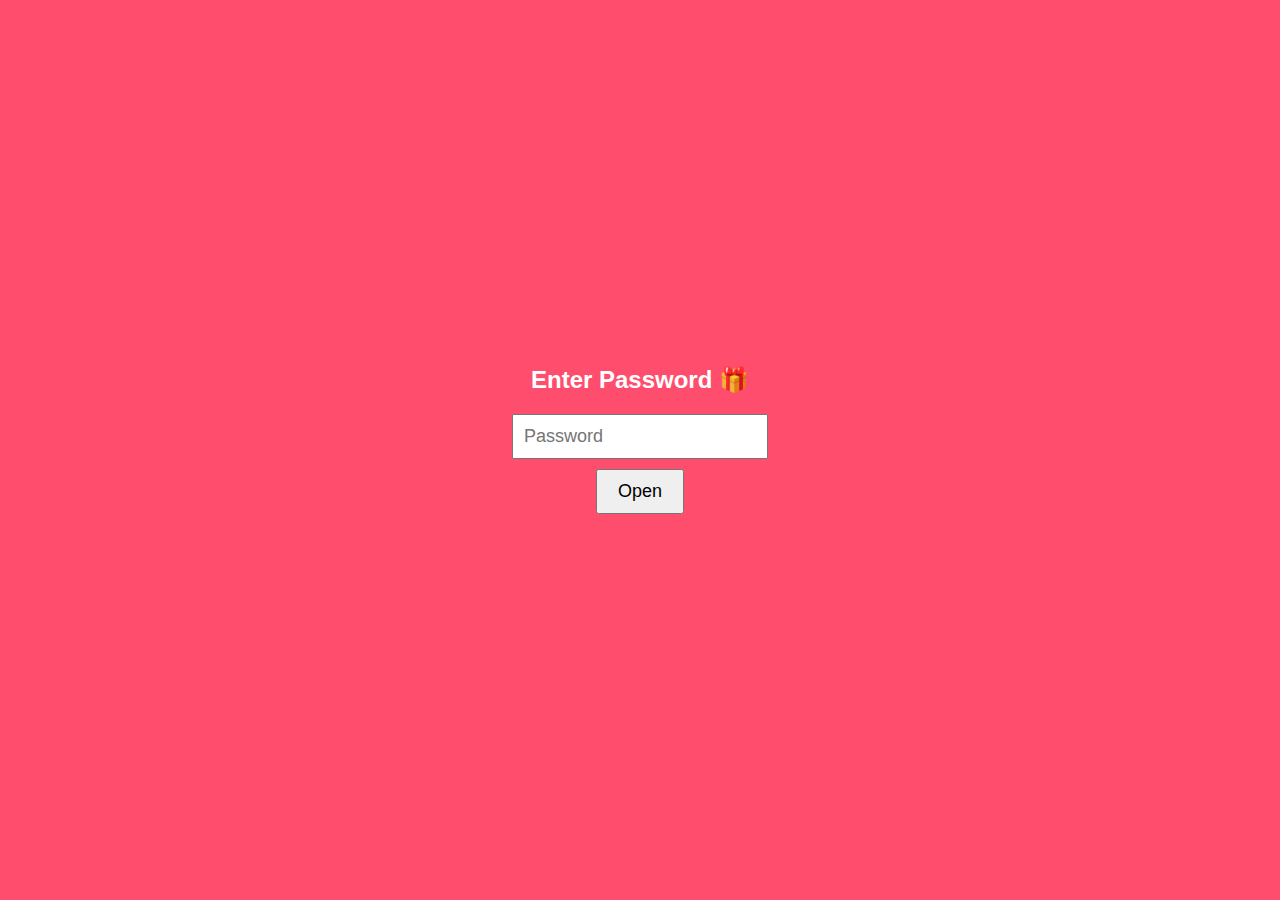
<file: index.html>
<!DOCTYPE html>
<html>
<head>
  <meta name="viewport" content="width=device-width, initial-scale=1.0">
  <title>Birthday Countdown</title>
  <link rel="stylesheet" href="style.css">
</head>
<body>
<div id="passwordBox" style="position:fixed; top:0; left:0; width:100%; height:100%; background:#ff4d6d; display:flex; flex-direction:column; justify-content:center; align-items:center; z-index:9999;">
  <h2 style="color:white;">Enter Password 🎁</h2>
  <input type="password" id="passInput" placeholder="Password" style="padding:10px; font-size:18px;">
  <button onclick="checkPassword()" style="margin-top:10px; padding:10px 20px; font-size:18px;">Open</button>
  <p id="errorMsg" style="color:white;"></p>
</div>

<h1 id="title">Countdown to Your Special Day 🎂</h1>
<div id="timer" class="timerBox"></div>

<div id="birthdayScreen">
  <h1 class="birthdayText">HAPPY BIRTHDAY 🎉Shredhara!!</h1>
  <p> Wishing you the day should fill with more happiness, surprises, fun, energy, blessing</p>
  <p> This year you gonna get more surprises</p>
</div>
<div style="text-align:center; margin-top:20px;">
    </div>

<script src="script.js"></script>
<script>
function checkPassword() {
  const correctPassword = "may142024";   // CHANGE THIS
  const entered = document.getElementById("passInput").value;

  if (entered === correctPassword) {
    document.getElementById("passwordBox").style.display = "none";
  } else {
    document.getElementById("errorMsg").innerText = "Wrong password 😜";
  }
}
</script>
</body>
</html>
</file>
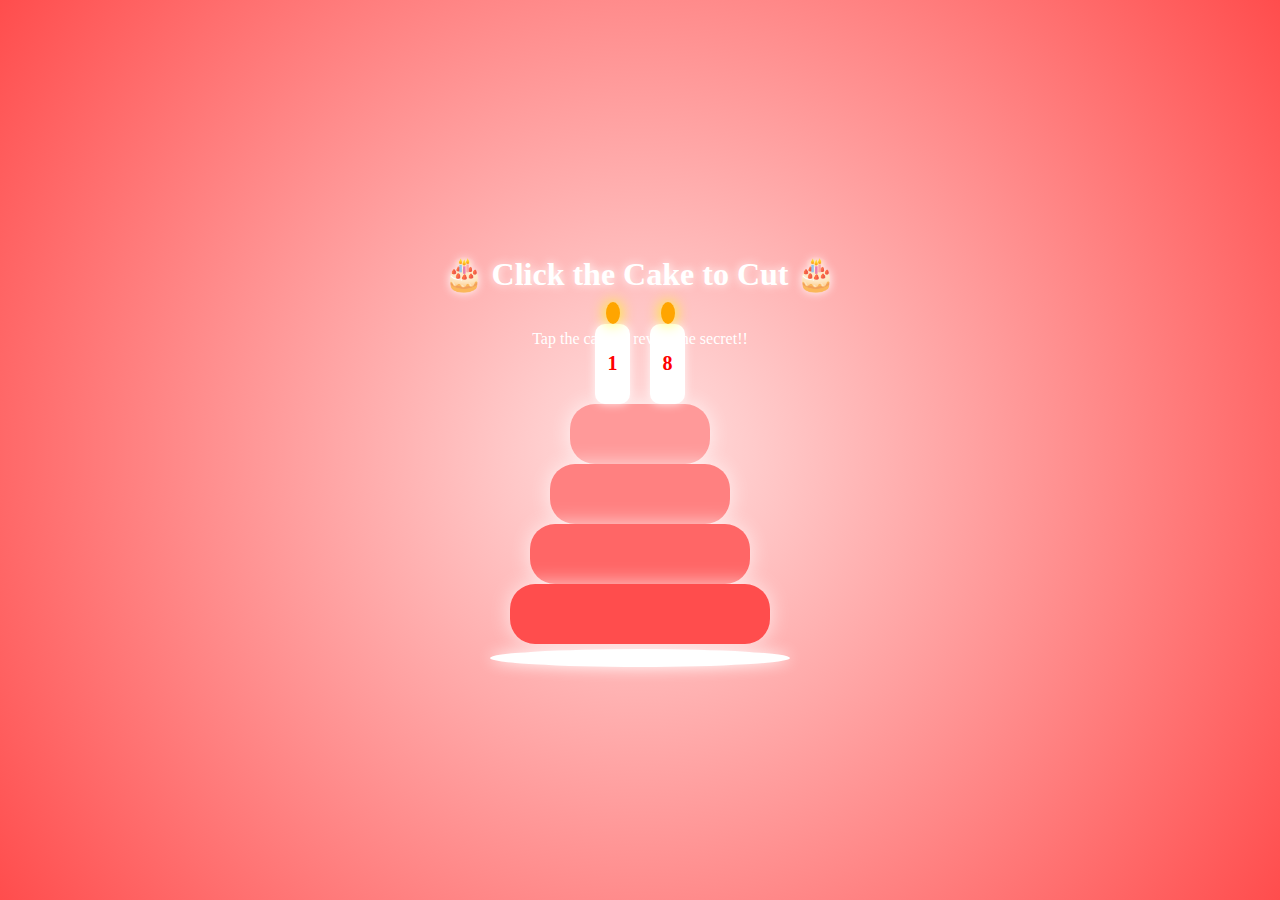
<file: cake.html>
<!DOCTYPE html>
<html>
<head>
<meta charset="UTF-8">
<meta name="viewport" content="width=device-width, initial-scale=1.0">
<title>Story Cake</title>

<style>
body{
  margin:0;
  min-height:100vh;
  display:flex;
  flex-direction:column;
  justify-content:center;
  align-items:center;
  background: radial-gradient(circle, #ffe0e0, #ff4d4d);
  font-family:'Comic Sans MS', cursive;
  color:white;
  text-align:center;
}

h1{ text-shadow:0 0 10px white; }

/* Cake */
#cake{
  margin-top:40px;
  cursor:pointer;
  animation:float 2s infinite ease-in-out;
  position:relative;
}

@keyframes float{
  0%{transform:translateY(0);}
  50%{transform:translateY(-10px);}
  100%{transform:translateY(0);}
}

.layer{
  margin:auto;
  border-radius:25px;
  box-shadow:0 0 20px rgba(255,255,255,0.7);
}

.layer1{width:260px;height:60px;background:#ff4d4d;}
.layer2{width:220px;height:60px;background:#ff6666;}
.layer3{width:180px;height:60px;background:#ff8080;}
.layer4{width:140px;height:60px;background:#ff9999;}

#plate{
  width:300px;
  height:18px;
  background:white;
  border-radius:50%;
  box-shadow:0 0 15px white;
  margin-top:5px;
}

/* ===== NUMBER CANDLES ===== */
.candles{
  position:absolute;
  top:-80px;
  left:50%;
  transform:translateX(-50%);
  display:flex;
  gap:20px;
}

.number-candle{
  width:35px;
  height:80px;
  background:white;
  border-radius:10px;
  position:relative;
  display:flex;
  align-items:center;
  justify-content:center;
  font-size:1.25rem;
  font-weight:bold;
  color:red;
  box-shadow:0 0 10px rgba(255,255,255,0.8);
}

/* Flame */
.flame{
  position:absolute;
  top:-22px;
  width:14px;
  height:22px;
  background:orange;
  border-radius:50%;
  box-shadow:0 0 15px yellow;
  animation:flicker 0.4s infinite alternate;
}

@keyframes flicker{
  from{transform:scale(1);}
  to{transform:scale(1.2);}
}

/* Message box */
#storyBox{
  background:white;
  color:#ff2e63;
  display:none;
  margin:20px auto;
  padding:15px;
  width:90%;
  max-width:500px;
  border-radius:15px;
  font-size:1.25rem;
  box-shadow:0 0 20px white;
}

#finalText{
  display:none;
  font-size:1rem;
  margin-top:20px;
  text-shadow:0 0 12px yellow;
}
</style>
</head>

<body>

<h1>🎂 Click the Cake to Cut 🎂</h1>
<p>Tap the cake to reveal the secret!!</p>

<div id="cake">

  <!-- Candles -->
  <div class="candles">
    <div class="number-candle">
      <div class="flame"></div>
      1
    </div>
    <div class="number-candle">
      <div class="flame"></div>
      8
    </div>
  </div>

  <!-- Cake Layers -->
  <div class="layer layer4"></div>
  <div class="layer layer3"></div>
  <div class="layer layer2"></div>
  <div class="layer layer1"></div>
</div>

<div id="plate"></div>

<div id="storyBox"></div>
<div id="finalText"> ✨ Happy Birthday! To my punch!!,,And the 'he' is "you" ✨</div>
<audio id="bgMusic" src="song1.mp3"></audio>



<script>
const music = document.getElementById("bgMusic");

document.body.addEventListener("click", () => {
  music.play();
}, { once: true });

let slice = 0;

const story = [
  "He is not loud like thunder,Not sharp like stone\n He is a green forest—Calm, steady, fully grown.\nHe cares in quiet ways,Not in things\n he shows Like checking if you reached home\nLike listening more than he knows.",
  
  "He respects like old trees do,Standing tall and true,\nParents first, friends always,That’s the kind of heart he grew.\nHis jokes arrive like sunlight,Breaking the serious air,\nAnd when confusion tries to win,A dancing teddy says \n“I care",
  
  "If you were a place, you would be musuem — where rare piece like you would be kept\nHe doesn’t rush with answers,He chooses to understand,\nPatience in his silence,Support in where he stands.\nIn a world that loves noise, And mistakes kindness for weak,\nHe stayed gentle,And strong in the way he speaks",
  
  "If you were a message, you would be 'Congrats' — small word, big change, and a whole friendship started.\nSo if someone asks,“What kind of person is he?”\nSay — “He’s a green forest in human form,\nWhere friendship feels safe to be.”"
];
const layers = document.querySelectorAll(".layer");

document.getElementById("cake").onclick = function(){
  if(slice < layers.length){
    layers[slice].style.display="none";
    document.getElementById("storyBox").style.display="block";
    document.getElementById("storyBox").innerText = story[slice];
    slice++;
  } else {
    document.getElementById("cake").style.display="none";
    document.getElementById("storyBox").style.display="none";
    document.getElementById("finalText").style.display="block";
  }
}
</script>

</body>
</html>
</file>
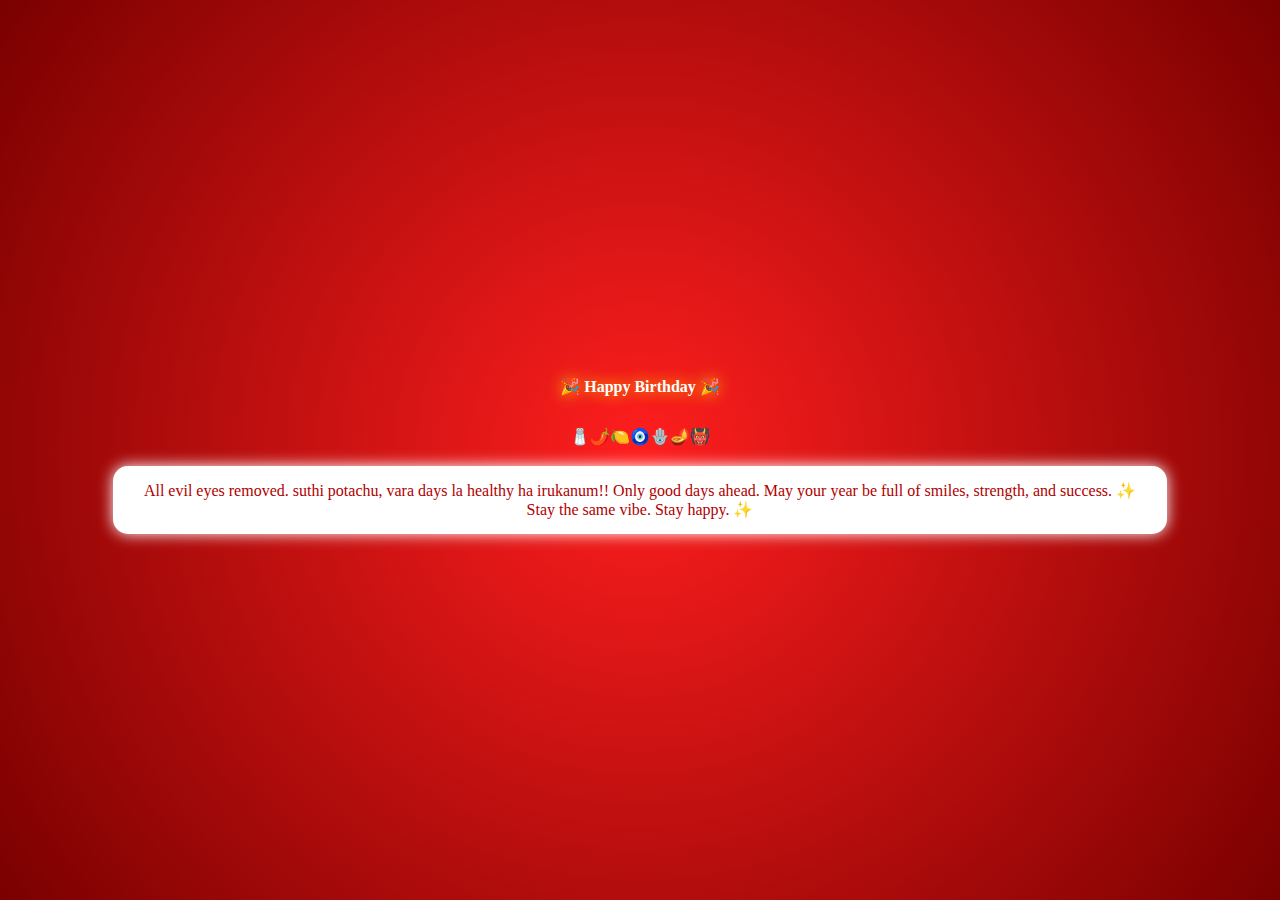
<file: evil.html>
<!DOCTYPE html>
<html>
<head>
<meta charset="UTF-8">
<title>Final Surprise</title>
<meta name="viewport" content="width=device-width, initial-scale=1.0">

<style>
body{
  margin:0;
  height:100vh;
  display:flex;
  flex-direction:column;
  justify-content:center;
  align-items:center;
  background:radial-gradient(circle, #ff1e1e, #7a0000);
  font-family: 'Comic Sans MS', cursive;
  color:white;
  text-align:center;
  overflow:hidden;
}

h1{
  font-size:1rem;
  text-shadow:0 0 15px gold;
  animation:pulse 2s infinite;
}

@keyframes pulse{
  0%{transform:scale(1);}
  50%{transform:scale(1.1);}
  100%{transform:scale(1);}
}

#girl{
  font-size:1rem;
  animation:rotateHands 2s infinite linear;
  margin-top:20px;
}

@keyframes rotateHands{
  0%{transform:rotate(0deg);}
  100%{transform:rotate(360deg);}
}

#text{
  margin-top:20px;
  font-size:1rem;
  max-width:80%;
  background:white;
  color:#b00000;
  padding:15px;
  border-radius:15px;
  box-shadow:0 0 15px white;
}
</style>
</head>

<body>

<h1>🎉 Happy Birthday 🎉</h1>

<div id="girl">🧂🌶️🍋🧿🪬🪔👹</div>

<div id="text">
All evil eyes removed.
suthi potachu, vara days la healthy ha irukanum!!  
Only good days ahead.  
May your year be full of smiles, strength, and success.  
✨ Stay the same vibe. Stay happy. ✨
</div>

</body>
</html>
</file>
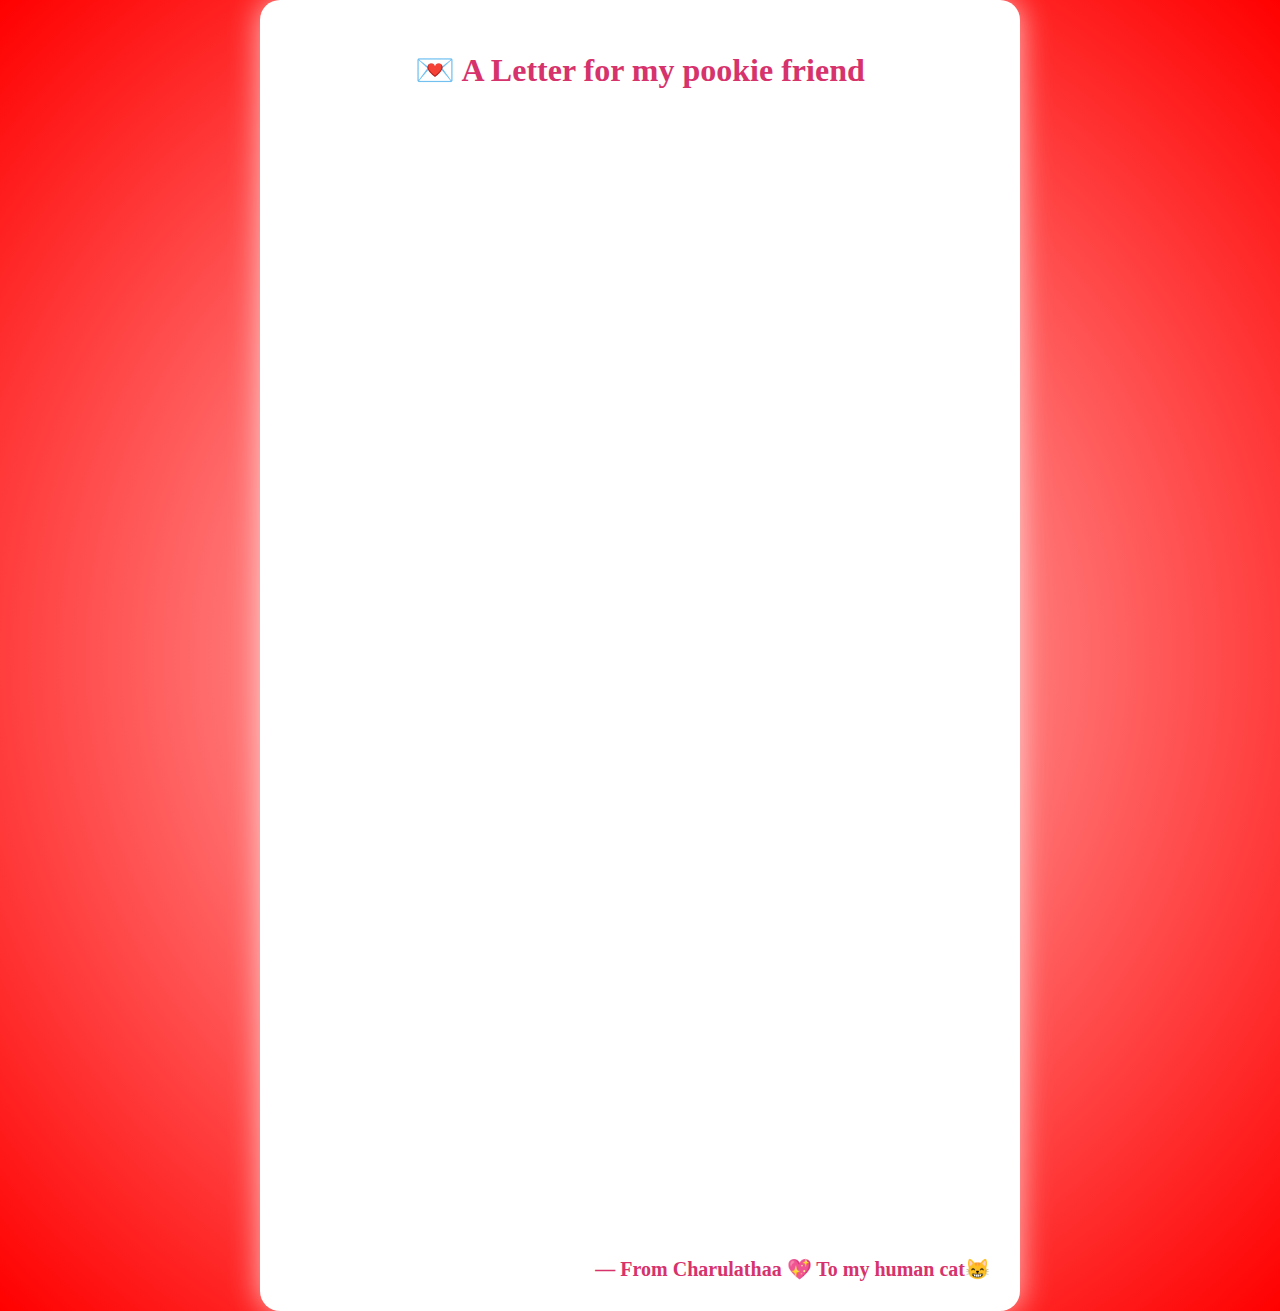
<file: letter.html>
<!DOCTYPE html>
<html lang="en">
<head>
<meta charset="UTF-8">
<meta name="viewport" content="width=device-width, initial-scale=1.0">
<title>A Letter For You</title>

<style>
body{
  margin:0;
  min-height:100vh;
  display:flex;
  justify-content:center;
  align-items:center;
  background: radial-gradient(circle, #ffcccc, #ff0000);
  font-family: 'Georgia', serif;
}

.letter-box{
  background:white;
  width:90%;
  max-width:700px;
  padding:30px;
  border-radius:20px;
  box-shadow:0 0 30px rgba(255,255,255,0.7);
  animation: fadeIn 2s ease;
}

@keyframes fadeIn{
  from{opacity:0; transform:translateY(30px);}
  to{opacity:1; transform:translateY(0);}
}

h1{
  text-align:center;
  color:#d6336c;
  margin-bottom:20px;
}

p{
  font-size:18px;
  line-height:1.7;
  color:#333;
  opacity:0;
  animation: typeIn 1s forwards;
}

p:nth-child(2){animation-delay:0.5s;}
p:nth-child(3){animation-delay:1.5s;}
p:nth-child(4){animation-delay:2.5s;}
p:nth-child(5){animation-delay:3.5s;}
p:nth-child(6){animation-delay:4.5s;}
p:nth-child(7){animation-delay:5.5s;}
p:nth-child(8){animation-delay:6.5s;}

@keyframes typeIn{
  to{opacity:1;}
}

.signature{
  margin-top:30px;
  text-align:right;
  font-weight:bold;
  color:#d6336c;
  font-size:20px;
}
</style>
</head>

<body>
<audio id="bgMusic" src="song3.mp3"loop></audio>

<div class="letter-box">
  <h1>💌 A Letter for my pookie friend</h1>

  <p>Dear Shredhara,</p>

  <p>
    Hola!!, Enna birthday boy, gift epdi? 18 promise la panni irupa,adha last varaikum nyabagam vechiko!!,letter konjam perusa tha irukum time free panniko!
    Enaku enga irundhu start pandradhu nu therila, ellam magic maari iruku, 4th std la nenaichirupom ha evalo close aavom nu?anyway god ha thank pandren!!
  </p>

  <p>
    I never imagined unkooda ivalo close aaven nu, but anyway ipdi oru boy en life la friend ha vandhan nu enaku happy😊.
    Naa edhachu loosu maari pesi unaku hurt aagi irundha so🪙, I know unaku pudikadhu nu irundhalum solluven,
    Nee enna pathi yenna nenaikira nu la theriyadhu, but I will try to be a best friend. Unaku theriyadhu how slowly you are making an huge impact in my life!😸Unna punch nu koopdren nu thappa nenaikadha adhu monkey mattum illa adhu la car um iruku, naa koopdra neram, you should buy punch.ev!!
  </p>

  <p>
    Shredhara unna pathi nee enna nenaikira nu therila, but enga point of view la nee romba nala paiyan!!🫡 nee nenaikalam nala paiyan ha irundha naladhu nadakadhu nu,, but naa solren unaku kandipa naladhu nadakum, you are a huge green forest, adha protect panna theriyadhavangala la vitru yosikadha.unoda green forest character ku a big green world ponnu oruthi varuva, apo enkita pesama la irukadha, atleast two days once naachu pesu🥺, nee pesuva, theriyum irundhalum gf thaana mukiyam. 
  </p>

  <p>
    This year, sir vandhu man aitenga😎, irundhalum nee, enna porutha varaikum boy thaa 4th std shredharan, I hope yepayum idhe maari pesitu iru, idhu naa sollalama nu therila but solren, edhachu sollanum na dharalama sollu, I am all ears, unaku enna share pannanum nu thonudho share pannu, yaarachu edhachu sonnaga, unna hurt pannalum enkitta sollu senji vitrulam😊😎, I don't know whether naa comfortable ha illaya nu, I am sure naa judge pannamaten,Main ha indha maari idhu la olara maten. Indha year nee neraiya sirikanum, sirichite irukanum, edhayum yosikadha, upset ha irundha call pannu,attend pannala na indha letter illa chat ha paaru automatic ha mind maaridum, maaruma nu therila but I hope so!!
  </p>
  <p>
   Shredhara, last ha sollikuren, I don't know what future holds, aana please endha situation laiyum silent aagadha thitanum na ofcourse go ahead!. Pesite iru,naa kekuren, Divya intro la kuduka mudiyadhu, deepika va neeya kandupudicha paathukalam,adhuvaraikum naa unna disturb pannite tha irupen, adhuku aprm sir busy aiduveenga naa la ant maari aiduven, who knows?
  </p>
  <p>
   Last but not least indha 18th and upcoming years la super ha irukum, sirichite iru, neraiya happiness, neraiya success, goodness, confidence, ella nala vishayamum nadakum, God oda blessing irukum.Neeyum nala irupa naalu pera nala paathupa, vendakka neraiya sapudu, take care of yourself, Best of luck..
  </p>

  <div class="signature">
    — From Charulathaa 💖
     To my human cat😸
  </div>
</div>
<script>
const music = document.getElementById("bgMusic");

document.body.addEventListener("click", () => {
  music.play();
}, { once: true });
</script>

</body>
</html>
</file>
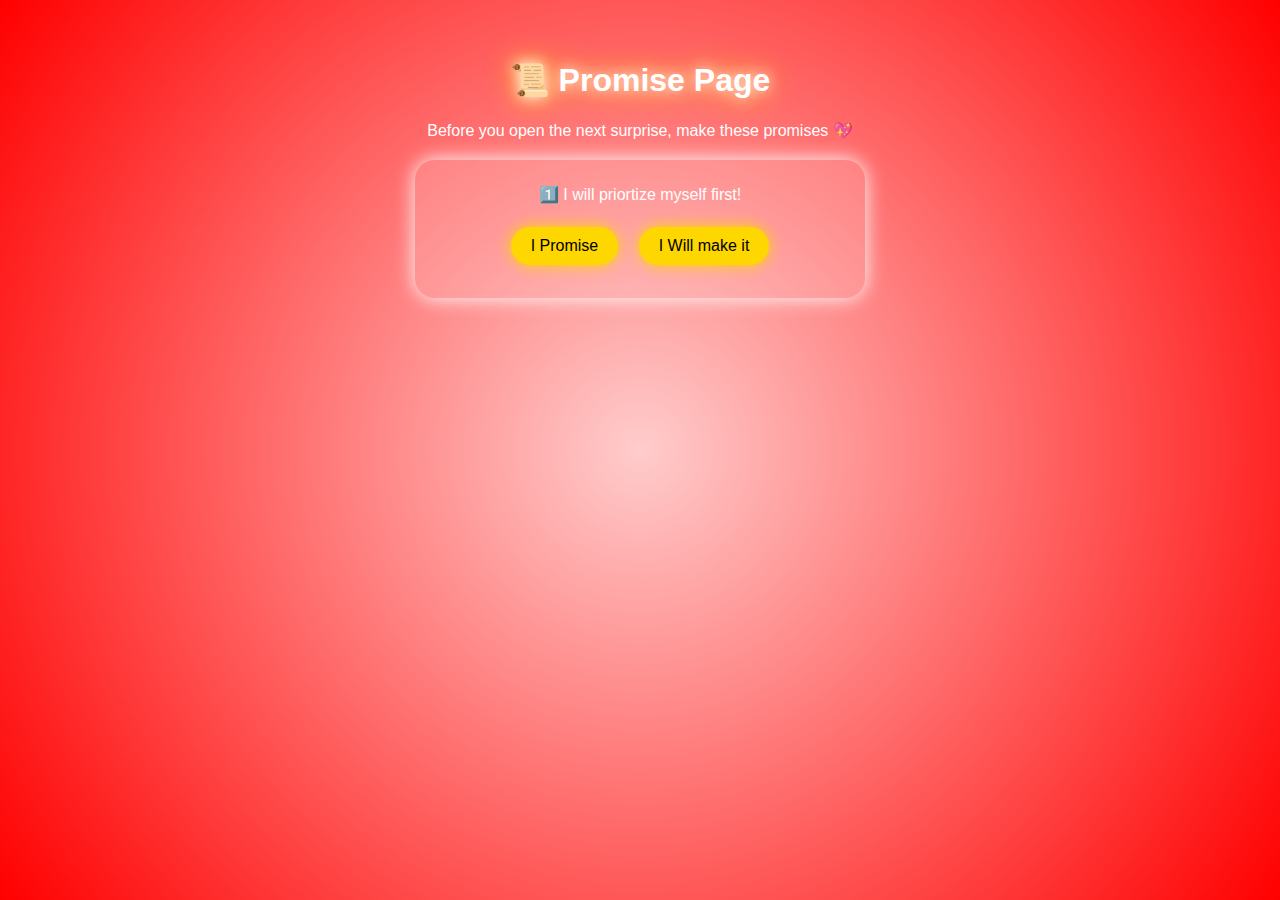
<file: promise.html>
<!DOCTYPE html>
<html lang="en">
<head>
<meta name="viewport" content="width=device-width, initial-scale=1.0">
<meta charset="UTF-8">
<title>Promises</title>
<style>
body {
  margin: 0;
  min-height: 100vh;
  font-family: "Segoe UI", sans-serif;
  background: radial-gradient(circle, #ffcccc, #ff0000);
  text-align: center;
  color: white;
}

.container {
  padding: 40px 20px;
}

h1 {
  text-shadow: 0 0 15px white, 0 0 30px gold;
}

.promise-box {
  background: rgba(255,255,255,0.15);
  border-radius: 20px;
  padding: 25px;
  margin: 20px auto;
  max-width: 400px;
  box-shadow: 0 0 20px white;
}

.question {
  font-size: 1rem;
  margin-bottom: 15px;
}

button {
  background: gold;
  border: none;
  padding: 10px 20px;
  border-radius: 20px;
  margin: 8px;
  font-size: 1rem;
  cursor: pointer;
  box-shadow: 0 0 15px gold;
  transition: 0.3s;
}

button:hover {
  transform: scale(1.1);
  box-shadow: 0 0 30px gold;
}

input {
  margin-top: 20px;
  padding: 12px;
  border-radius: 20px;
  border: none;
  width: 250px;
  text-align: center;
  font-size: 2rem;
  box-shadow: 0 0 15px white;
}

#finalMessage {
  margin-top: 30px;
  font-size: 1.5rem;
  text-shadow: 0 0 15px cyan, 0 0 25px white;
  display: none;
}

.sparkle {
  font-size: 2rem;
  animation: float 3s infinite ease-in-out;
}

@keyframes float {
  0% { transform: translateY(0); }
  50% { transform: translateY(-15px); }
  100% { transform: translateY(0); }
}
</style>
</head>

<body>
<div class="container">
  <h1>📜 Promise Page</h1>
  <p>Before you open the next surprise, make these promises 💖</p>

  <!-- Promise 1 -->
  <div class="promise-box" id=p1>
    <div class="question">1️⃣  I will priortize myself first!</div>
    <button onclick="nextpromise(1)">I Promise</button>
    <button onclick="nextpromise(1)">I Will make it</button>
  </div>

 <!-- Promise 2 -->
  <div class="promise-box" id=p2 style="display:none;">
    <div class="question">2️⃣ I will takecare of myself, my family,my friends!!</div>
    <button onclick="nextpromise(2)">I Promise</button>
    <button onclick="nextpromise(2)">I Will make it👍🏻</button>
  </div>

 <!-- Promise 3 -->
  <div class="promise-box" id=p3 style="display:none;">
    <div class="question">3️⃣ I will make myself happy, independent, healthy!!</div>
    <button onclick="nextpromise(3)">I Promise</button>
    <button onclick="nextpromise(3)">I Will make it👍🏻</button>
  </div>

 <!-- Promise 4 -->
 <div class="promise-box" id=p4 style="display:none;">
  <div class="question">4️⃣I will be strong!!</div>
  <button onclick="nextpromise(4)">I Promise</button>
  <button onclick="nextpromise(4)">I will make it👍🏻</button>
</div>

<!-- Promise 5 -->
<div class="promise-box" id=p5 style="display:none;">
  <div class="question">5️⃣I will take rest whenever needed!</div>
  <button onclick="nextpromise(5)">I Promise</button>
  <button onclick="nextpromise(5)">I will make it👍🏻</button>
</div>

<!-- Promise 6 -->
<div class="promise-box" id=p6 style="display:none;">
  <div class="question">6️⃣I will study hard!!.</div>
  <button onclick="nextpromise(6)">I Promise</button>
  <button onclick="nextpromise(6)">I will make it👍🏻</button>
</div>

<!-- Promise 7 -->
<div class="promise-box" id=p7 style="display:none;">
  <div class="question">7️⃣I will be so optimistic! </div>
  <button onclick="nextpromise(7)">I Promise</button>
  <button onclick="nextpromise(7)">I will make it👍🏻</button>
</div>

<!-- Promise 8 -->
<div class="promise-box" id=p8 style="display:none;">
  <div class="question">8️⃣I will give a stronger comeback this year!!</div>
  <button onclick="nextpromise(8)">I Promise</button>
  <button onclick="nextpromise(8)">I will make it👍🏻</button>
</div>

<!-- Promise 9 -->
<div class="promise-box" id=p9 style="display:none;">
  <div class="question">9️⃣ I believe in god's path!!</div>
  <button onclick="nextpromise(9)">I Promise</button>
  <button onclick="nextpromise(9)">I will make it👍🏻</button>
</div>

<!-- Promise 10 -->
<div class="promise-box" id=p10 style="display:none;">
  <div class="question">1️⃣0️⃣ I will never stop talking to charu!😅</div>
  <button onclick="nextpromise(10)">I Promise</button>
  <button onclick="nextpromise(10)">I will make it👍🏻</button>
</div>

<!-- Promise 11 -->
<div class="promise-box" id=p11 style="display:none;">
  <div class="question">1️⃣1️⃣ I will listen to charu's advice!!</div>
  <button onclick="nextpromise(11)">I Promise</button>
  <button onclick="nextpromise(11)">I will make it👍🏻</button>
</div>

<!-- Promise 12 -->
<div class="promise-box" id=p12 style="display:none;">
  <div class="question">1️⃣2️⃣ Our friendship should never end!!</div>
  <button onclick="nextpromise(12)">I Promise</button>
  <button onclick="nextpromise(12)">I will make it👍🏻</button>
</div>

<!-- Promise 13 -->
<div class="promise-box" id=p13 style="display:none;">
  <div class="question">1️⃣3️⃣ I will make parents proud!</div>
  <button onclick="nextpromise(13)">I Promise</button>
  <button onclick="nextpromise(13)">I will make it👍🏻</button>
</div>

<!-- Promise 14 -->
<div class="promise-box" id=p14 style="display:none;">
  <div class="question">1️⃣4️⃣ I will buy car, bike, house with my money!!!</div>
  <button onclick="nextpromise(14)">I Promise</button>
  <button onclick="nextpromise(14)">I will make it👍🏻</button>
</div>

<!-- Promise 15 -->
<div class="promise-box" id=p15 style="display:none;">
  <div class="question">1️⃣5️⃣ I will eat vendakka, badam and all good things to increase memory!!</div>
  <button onclick="nextpromise(15)">I Promise</button>
  <button onclick="nextpromise(15)">I will make it👍🏻</button>
</div>

<!-- Promise 16 -->
<div class="promise-box" id=p16 style="display:none;">
  <div class="question">1️⃣6️⃣ I will give treat to charu on my first salary!!</div>
  <button onclick="nextpromise(16)">I Promise</button>
  <button onclick="nextpromise(16)">I will make it👍🏻</button>
</div>

<!-- Promise 17 -->
<div class="promise-box" id=p17 style="display:none;">
  <div class="question">1️⃣7️⃣I will respect charu at any cost😅😅</div>
  <button onclick="nextpromise(17)">I Promise</button>
  <button onclick="nextpromise(17)">I will make it👍🏻</button>
  <button onclick="nextpromise(17)">Its hard!!</button>
</div>

<!-- Promise 18 -->
<div class="promise-box" id=p18 style="display:none;">
  <div class="question">1️⃣8️⃣I will make all these promises to be true!!</div>
  <button onclick="nextpromise(18)">I Promise</button>
  <button onclick="nextpromise(18)">I will make it👍🏻</button>
</div>

<!-- FINAL SEAL (AFTER p18) -->
<div id="finalSection" style="display:none;">
  <input id="nameInput" placeholder="Type your name to seal promise">
  <br><br>
  <button onclick="sealPromise()">Seal My Promise</button>
  <div class="sparkle">✨📜✨</div>
  <div id="finalMessage"></div>
</div>
  
<script>
function nextpromise(num) {
  document.getElementById("p" + num).style.display = "none";

  if (num < 18) {
    document.getElementById("p" + (num + 1)).style.display = "block";
  } else {
    // LAST promise reached → show seal section
    document.getElementById("finalSection").style.display = "block";
  }
}

function sealPromise() {
  const name = document.getElementById("nameInput").value.trim();

  if (name === "") {
    alert("Please type your name ✍️");
    return;
  }

  document.getElementById("finalMessage").style.display = "block";
  document.getElementById("finalMessage").innerHTML =
    "✨ Promise Accepted, " + name + "!<br>Your promises are sealed for this year 💫";
}
</script>
</file>
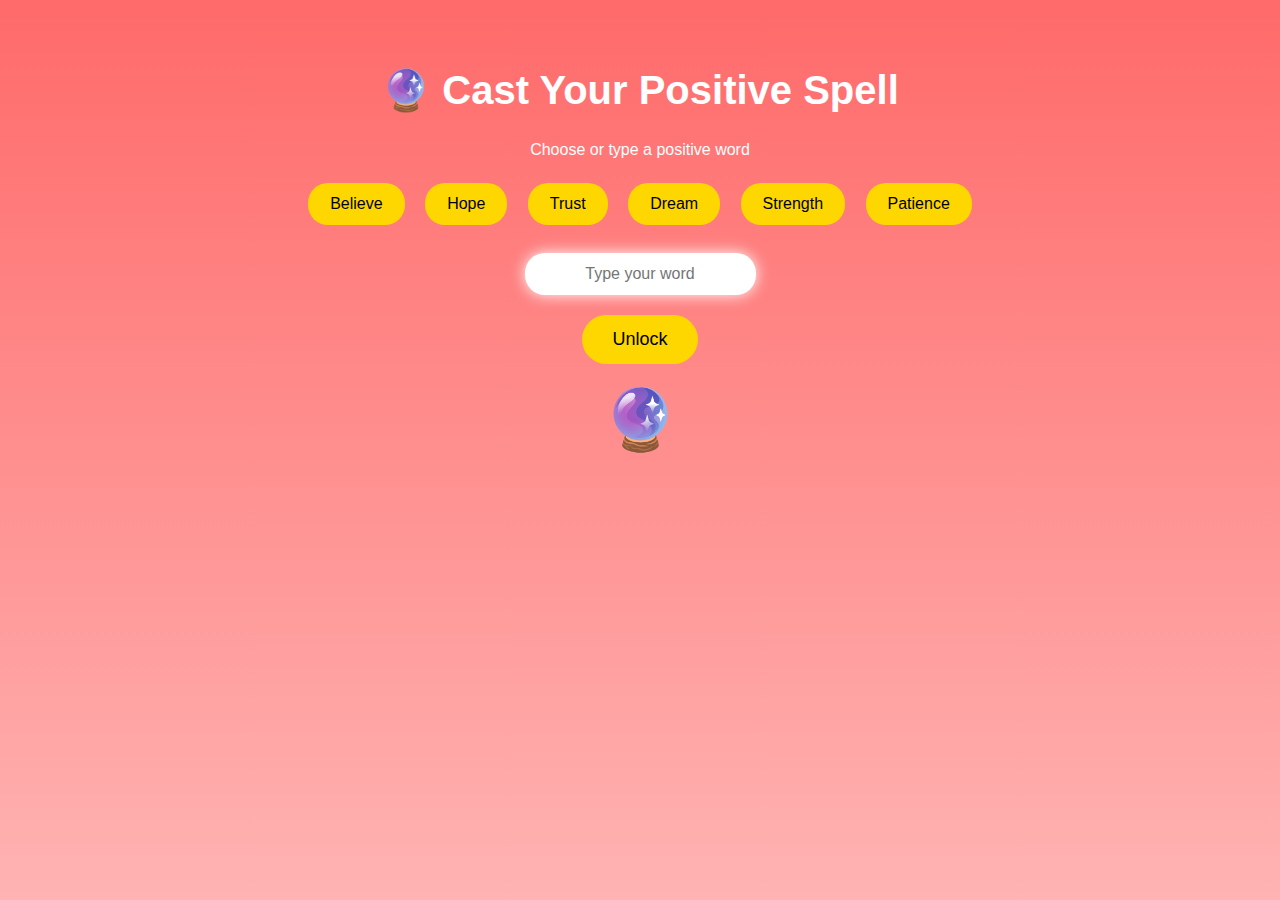
<file: spell.html>
<!DOCTYPE html>
<html lang="en">
<head>
<meta name="viewport" content="width=device-width, initial-scale=1.0">
<meta charset="UTF-8">
<title>Positive Spell</title>
<style>
body {
  margin: 0;
  min-height: 100vh;
  font-family: "Segoe UI", sans-serif;
  background: linear-gradient(to bottom, #ff6a6a, #ffb3b3);
  text-align: center;
  color: white;
}

.container {
  padding: 40px 20px 80px;
}

h1 {
  font-size: 40px;
}

.buttons button {
  background: gold;
  border: none;
  padding: 12px 22px;
  border-radius: 20px;
  margin: 8px;
  font-size: 16px;
  cursor: pointer;
}
.buttons button:hover {
  box-shadow: 0 0 30px gold;
  transform: scale(1.1);
}

input {
  margin-top: 20px;
  padding: 12px;
  width:90%
  max-width: 250px;
  border-radius: 20px;
  border: none;
  text-align: center;
  font-size: 16px;
  box-shadow: 0 0 15px white;

}

.unlock-btn {
  margin-top: 20px;
  background: gold;
  border: none;
  padding: 14px 30px;
  border-radius: 25px;
  font-size: 18px;
  cursor: pointer;
}
.unlock-btn:hover {
  box-shadow: 0 0 40px gold;
  transform: scale(1.1);
}

#result {
  margin-top: 40px;
  font-size: 20px;
  max-width: 80%;
  margin-left: auto;
  margin-right: auto;
  text-shadow: 0 0 15px cyan, 0 0 25px white;

}

.crystal {
  font-size: 60px;
  margin: 20px;
  animation: float 3s infinite ease-in-out;
}

@keyframes float {
  0% { transform: translateY(0); }
  50% { transform: translateY(-15px); }
  100% { transform: translateY(0); }
}
</style>
</head>

<body>
<div class="container">
  <h1>🔮 Cast Your Positive Spell</h1>
  <p>Choose or type a positive word</p>

  <div class="buttons">
    <button onclick="setWord('believe')">Believe</button>
    <button onclick="setWord('hope')">Hope</button>
    <button onclick="setWord('trust')">Trust</button>
    <button onclick="setWord('dream')">Dream</button>
    <button onclick="setWord('strength')">Strength</button>
    <button onclick="setWord('Patience')">Patience</button>
  </div>

  <input id="spellInput" placeholder="Type your word">

  <br>
  <button class="unlock-btn" onclick="castSpell()">Unlock</button>

  <div class="crystal">🔮</div>

  <p id="result"></p>
</div>

<script>
const spellQuotes = {
  believe: "🌟 Believe in yourself — you are capable of amazing things.Shredharan believe yorself!!",
  hope: "🌈 Hope is the heartbeat of the soul.*H*ave *O*nly *P*ositive *E*xpectations!!",
  trust: "🤝 Trust the process — everything will fall into place.The Universe is working in favour to you!",
  dream: "✨ If you dream it, you can do it!, LET THE DREAMS BE YOUR WINGS!!",
  strength: "💪 Your strength is greater than your struggles. you are already a strong boy, you should attract every positivity ",
  courage: "🦁 Courage means moving forward even when afraid.Be a lion in a forest!!",
  success: "🏆 Success is built one small step at a time. suceess is waiting for you, go grab it!",
  patience: "⏳ Patience brings powerful results.Porumai mukiyam bigil uhh"
};

function setWord(word) {
  document.getElementById("spellInput").value = word;
}

function castSpell() {
  const word = document.getElementById("spellInput").value.toLowerCase().trim();
  const result = document.getElementById("result");

  if (spellQuotes[word]) {
    result.innerHTML = "✨ " + spellQuotes[word];
    result.style.color = "red";
    result.style.textShadow = "0 0 10px red, 0 0 20px crimson";
  } else {
    result.innerHTML = "❌ Wrong spell! Try a positive word like Believe, Hope, or Dream.";
    result.style.color = "yellow";
  }
}
</script>

</body>
</html>
</file>
<file: style.css>
body {
  background: linear-gradient(to bottom, #8b0000, #ff4d4d);
  font-family: Arial, sans-serif;
  text-align: center;
  color: white;
}

h1 {
  margin-top: 40px;
}
p{
  font-size: 20px;
}

.timerBox {
  background: white;
  color: black;
  display: inline-block;
  padding: 20px 30px;
  border-radius: 15px;
  font-size: 24px;
  font-weight: bold;
  margin-top: 40px;
}
#birthdayScreen {
  display: none;
  position: fixed;
  inset: 0;
  background: linear-gradient(to bottom, #8b0000, #ff4d4d);
  justify-content: center;
  align-items: center;
  flex-direction: column;
}

.birthdayText {
  font-size: 50px;
  color: white;
  animation: pulse 1.5s infinite;
}

@keyframes pulse {
  0% { transform: scale(1); }
  50% { transform: scale(1.1); }
  100% { transform: scale(1); }
}

/* Emoji rain */
.emoji {
  position: fixed;
  top: -50px;
  font-size: 30px;
  animation: fall 3s linear forwards;
}

@keyframes fall {
  to {
    transform: translateY(100vh);
  }
}
.gift {
  background: #ffd6d6;
  border: 3px dashed white;
  padding: 20px;
  border-radius: 15px;
  cursor: pointer;
  transition: 0.3s;
  text-align: center;
  width:90%
  max-width: 200px;
}

.gift:hover {
  transform: scale(1.05);
  box-shadow: 0 0 15px white;
}

.locked {
  opacity: 0.6;
}
.unlocked {
  opacity: 1;
  border: 3px solid gold;
  box-shadow: 0 0 20px gold;
}
body {
  margin: 0;
  min-height: 100vh;
  display: flex;
  justify-content: center;
  align-items: center;
  flex-direction: column;
}
@media (max-width: 600px) {
  h1 {
    font-size: 24px;
    text-align:centre;
  }

  .cake {
    transform: scale(0.7);
  }

  .gift-box {
    width: 90%;
    margin:auto;
  }
  p{
     font-sixe:16px;
  }
}
</file>
